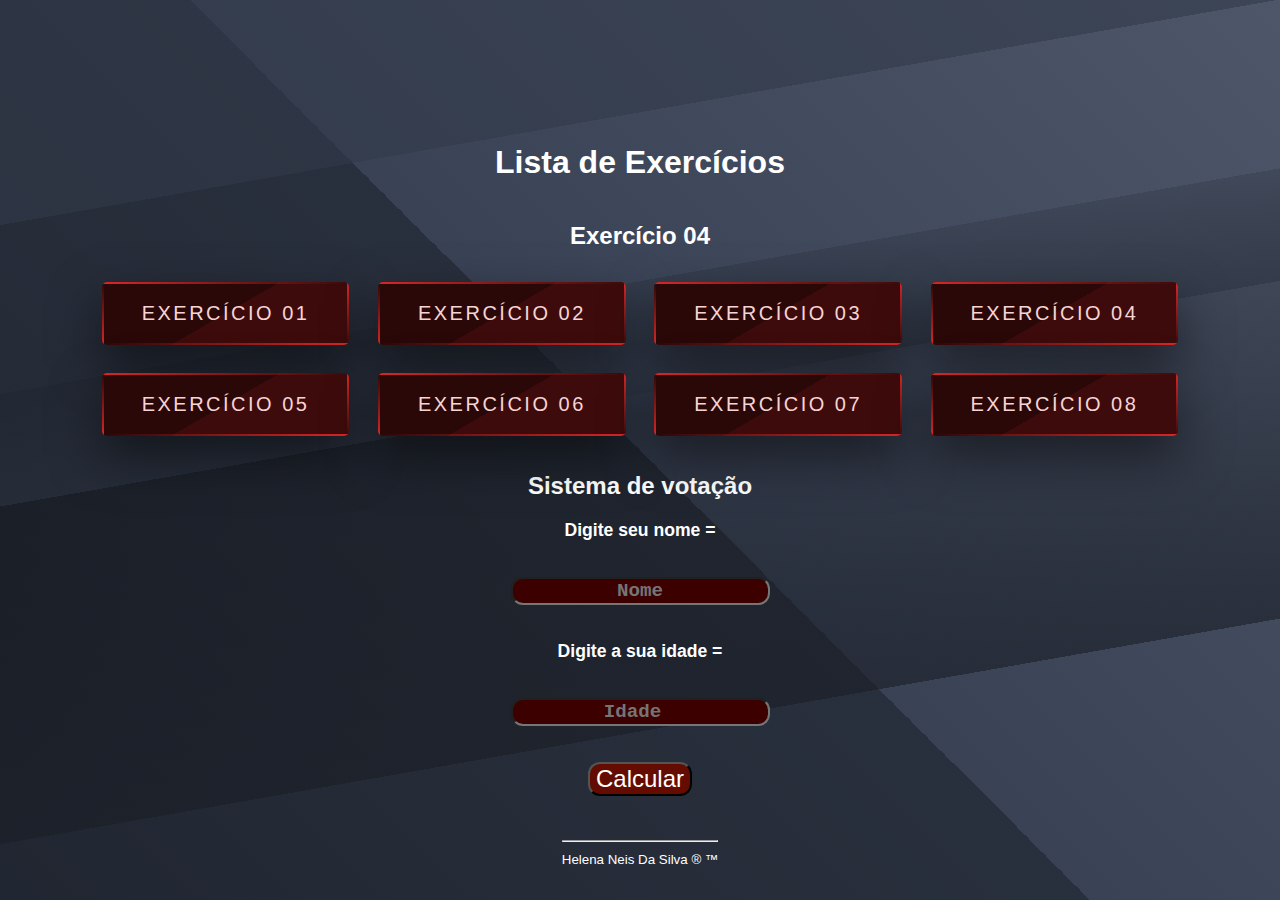
<file: Exercicio4.html>
<!DOCTYPE html>
<html lang="pt-BR">
<head>
    <meta charset="UTF-8">
    <meta name="viewport" content="width=device-width, initial-scale=1.0">
    <link rel="stylesheet" href="style.css">
    <script src="Exercício4.js" defer></script>
    <title>Lista de Exercícios</title>
</head>
<body><br><br><br><br><br><br>
    <h1>Lista de Exercícios</h1>
    <h2>Exercício 04</h2>
    <nav>
        <a href="index.html" class="animated-button1">
            <span></span>
            <span></span>
            <span></span>
            <span></span>
            Exercício 01
          </a>
            <a href="Exercicio2.html" class="animated-button1">
                <span></span>
                <span></span>
                <span></span>
                <span></span>
                Exercício 02
              </a>
              <a href="Exercicio3.html" class="animated-button1">
                <span></span>
                <span></span>
                <span></span>
                <span></span>
                Exercício 03
                  </a>
                  <a href="Exercicio4.html" class="animated-button1">
                    <span></span>
                    <span></span>
                    <span></span>
                    <span></span>
                    Exercício 04 
                  </a>
              <a href= "Exercicio5.html" class="animated-button1">
                <span></span>
                <span></span>
                <span></span>
                <span></span>
                Exercício 05
              </a>
              <a href="Exercicio6.html" class="animated-button1">
                <span></span>
                <span></span>
                <span></span>
                <span></span>
                Exercício 06
              </a>
              <a href="Exercicio7.html" class="animated-button1">
                <span></span>
                <span></span>
                <span></span>
                <span></span>
                Exercício 07
              </a>
              <a href="Exercicio8.html" class="animated-button1">
                <span></span>
                <span></span>
                <span></span>
                <span></span>
                Exercício 08 
              </a>
    </nav>
</body>
<h2>Sistema de votação</h2>
<label for="nome" class="config2">Digite seu nome =</label><br><br>
<input type="text" id="nome" placeholder="Nome"><br><br>
<label for="idade" class="config2">Digite a sua idade =</label><br><br>
<input type="number" id="idade" placeholder="Idade"><br><br>

<button onclick="calc_pre()">Calcular</button><br><br>
<div id="res"></div>
<footer>
        <hr>
        <small>Helena Neis Da Silva ® ™</small>
        <br><br>
    </footer>
    
</body>
</html>
</file>
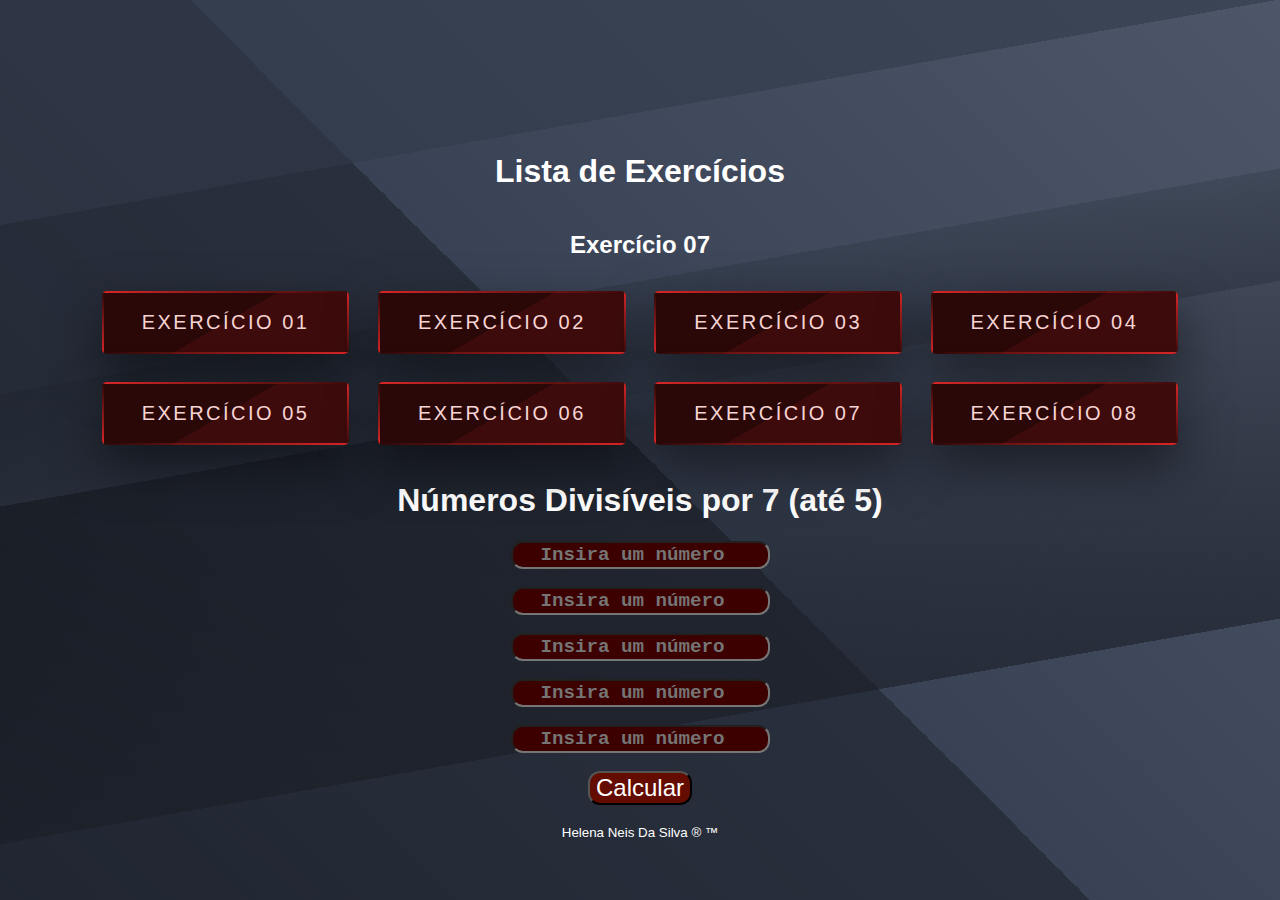
<file: Exercicio7.html>
<!DOCTYPE html>
<html lang="pt-BR">
<head>
    <meta charset="UTF-8">
    <meta name="viewport" content="width=device-width, initial-scale=1.0">
    <link rel="stylesheet" href="style.css">
    <script src="Exercício7.js" defer></script>
    <title>Lista de Exercícios</title>
</head>
<body><br><br><br><br><br><br>
    <h1>Lista de Exercícios</h1>
    <h2>Exercício 07</h2>
    <nav>
        <a href="index.html" class="animated-button1">
            <span></span>
            <span></span>
            <span></span>
            <span></span>
            Exercício 01
          </a>
            <a href="Exercicio2.html" class="animated-button1">
                <span></span>
                <span></span>
                <span></span>
                <span></span>
                Exercício 02
              </a>
              <a href="Exercicio3.html" class="animated-button1">
                <span></span>
                <span></span>
                <span></span>
                <span></span>
                Exercício 03
                  </a>
                  <a href="Exercicio4.html" class="animated-button1">
                    <span></span>
                    <span></span>
                    <span></span>
                    <span></span>
                    Exercício 04 
                  </a>
              <a href= "Exercicio5.html" class="animated-button1">
                <span></span>
                <span></span>
                <span></span>
                <span></span>
                Exercício 05
              </a>
              <a href="Exercicio6.html" class="animated-button1">
                <span></span>
                <span></span>
                <span></span>
                <span></span>
                Exercício 06
              </a>
              <a href="Exercicio7.html" class="animated-button1">
                <span></span>
                <span></span>
                <span></span>
                <span></span>
                Exercício 07
              </a>
              <a href="Exercicio8.html" class="animated-button1">
                <span></span>
                <span></span>
                <span></span>
                <span></span>
                Exercício 08 
              </a>
    </nav>
</body>
<h1>Números Divisíveis por 7 (até 5)</h1>
<input type="number" id="num1" placeholder="Insira um número"><br>
<input type="number" id="num2" placeholder="Insira um número"><br>
<input type="number" id="num3" placeholder="Insira um número"><br>
<input type="number" id="num4" placeholder="Insira um número"><br>
<input type="number" id="num5" placeholder="Insira um número"><br>
<button onclick="div07()">Calcular</button>
    <br>
    <div id="res"></div>
    <footer>
        <small>Helena Neis Da Silva ® ™</small>
        <br><br><br>
        </footer>
        </body>
        </html>
</file>
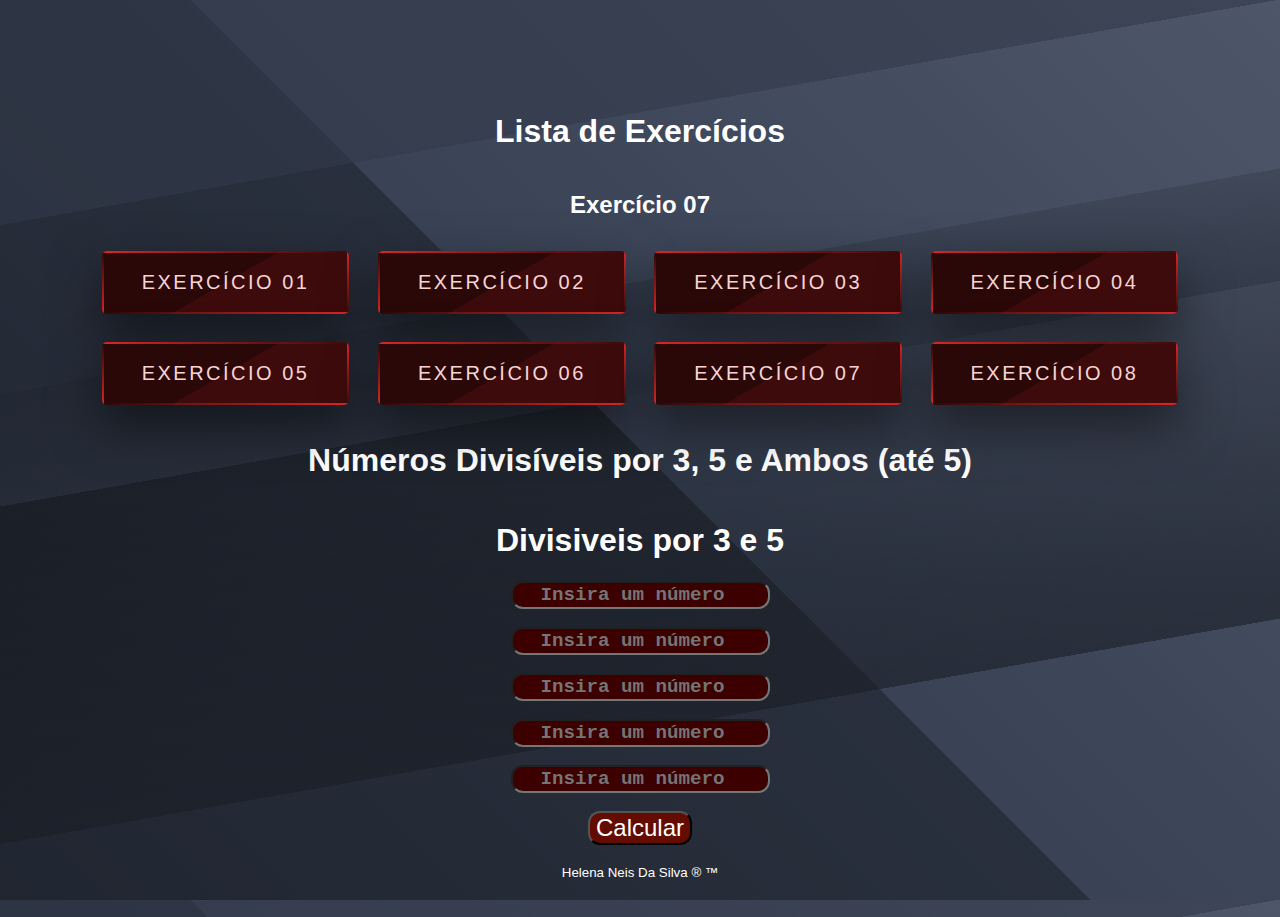
<file: Exercicio8.html>
<!DOCTYPE html>
<html lang="pt-BR">
<head>
    <meta charset="UTF-8">
    <meta name="viewport" content="width=device-width, initial-scale=1.0">
    <link rel="stylesheet" href="style.css">
    <script src="Exercício8.js" defer></script>
    <title>Lista de Exercícios</title>
</head>
<body><br><br><br><br><br><br>
    <h1>Lista de Exercícios</h1>
    <h2>Exercício 07</h2>
    <nav>
        <a href="index.html" class="animated-button1">
            <span></span>
            <span></span>
            <span></span>
            <span></span>
            Exercício 01
          </a>
            <a href="Exercicio2.html" class="animated-button1">
                <span></span>
                <span></span>
                <span></span>
                <span></span>
                Exercício 02
              </a>
              <a href="Exercicio3.html" class="animated-button1">
                <span></span>
                <span></span>
                <span></span>
                <span></span>
                Exercício 03
                  </a>
                  <a href="Exercicio4.html" class="animated-button1">
                    <span></span>
                    <span></span>
                    <span></span>
                    <span></span>
                    Exercício 04 
                  </a>
              <a href= "Exercicio5.html" class="animated-button1">
                <span></span>
                <span></span>
                <span></span>
                <span></span>
                Exercício 05
              </a>
              <a href="Exercicio6.html" class="animated-button1">
                <span></span>
                <span></span>
                <span></span>
                <span></span>
                Exercício 06
              </a>
              <a href="Exercicio7.html" class="animated-button1">
                <span></span>
                <span></span>
                <span></span>
                <span></span>
                Exercício 07
              </a>
              <a href="Exercicio8.html" class="animated-button1">
                <span></span>
                <span></span>
                <span></span>
                <span></span>
                Exercício 08 
              </a>
    </nav>
</body>
<h1>Números Divisíveis por 3, 5 e Ambos (até 5)</h1>
<h1>Divisiveis por 3 e 5</h1>
<input type="number" id="num1" placeholder="Insira um número"><br>
<input type="number" id="num2" placeholder="Insira um número"><br>
<input type="number" id="num3" placeholder="Insira um número"><br>
<input type="number" id="num4" placeholder="Insira um número"><br>
<input type="number" id="num5" placeholder="Insira um número"><br>
<button onfocus="div35()">Calcular</button>
    <div id="res"></div>
    <br>
    <footer>
        <small>Helena Neis Da Silva ® ™</small>
        <br><br><br>
        </footer>
        </body>
        </html>
</file>
<file: style.css>
body {
    font-family: Arial, sans-serif;
    background: linear-gradient(to right, #00f, #8a2be2, purple);
    color: rgb(255, 255, 255);
    padding: 20px;
    margin: 0;
    height: 100vh;
    display: flex;
    flex-direction: column;
    align-items: center;
    justify-content: center;
}

h1 {
    color: #000000;
}

nav a {
    margin: 5px;
    display: inline-block;
    padding: 10px 20px;
    background-color: rgba(5, 226, 226, 0.822);
    color: rgb(0, 0, 0);
    text-decoration: none;
    border-radius: 5px;
}

nav a:hover {
    background-color: rgba(5, 29, 167, 0.74);
}

#resultado {
    font-size: 2em;
    font-weight: bold;
    margin-top: 20px;
}

boi{
    text-align: center;
}

html {
    height: 100%;
    -webkit-box-sizing: border-box;
            box-sizing: border-box;
  }
  
  body {
    min-height: 100%;
    position: relative;
    padding-bottom: 3rem;
    margin: 0;
    padding: 0;
    text-align: center;
    width: 100%;
    background: linear-gradient(170deg, rgba(49, 57, 73, 0.8) 20%, rgba(49, 57, 73, 0.5) 20%, rgba(49, 57, 73, 0.5) 35%, rgba(41, 48, 61, 0.6) 35%, rgba(41, 48, 61, 0.8) 45%, rgba(31, 36, 46, 0.5) 45%, rgba(31, 36, 46, 0.8) 75%, rgba(49, 57, 73, 0.5) 75%), linear-gradient(45deg, rgba(20, 24, 31, 0.8) 0%, rgba(41, 48, 61, 0.8) 50%, rgba(82, 95, 122, 0.8) 50%, rgba(133, 146, 173, 0.8) 100%) #313949;
    font-family: 'Lucida Sans', 'Lucida Sans Regular', 'Lucida Grande', 'Lucida Sans Unicode', Geneva, Verdana, sans-serif;
  }
  
  /*
   * Animated CSS button
   * Copyright Alexander Bodin 2019-09-07
   *
   * Useage: .class {@import button($button-size, $hue, $sat);}
   */
  .animated-button {
    background: linear-gradient(-30deg, #0b1b3d 50%, #08142b 50%);
    padding: 20px 40px;
    margin: 12px;
    display: inline-block;
    -webkit-transform: translate(0%, 0%);
            transform: translate(0%, 0%);
    overflow: hidden;
    color: #d4e0f7;
    font-size: 20px;
    letter-spacing: 2.5px;
    text-align: center;
    text-transform: uppercase;
    text-decoration: none;
    -webkit-box-shadow: 0 20px 50px rgba(0, 0, 0, 0.5);
            box-shadow: 0 20px 50px rgba(0, 0, 0, 0.5);
  }
  
  .animated-button::before {
    content: '';
    position: absolute;
    top: 0px;
    left: 0px;
    width: 100%;
    height: 100%;
    background-color: #8592ad;
    opacity: 0;
    -webkit-transition: .2s opacity ease-in-out;
    transition: .2s opacity ease-in-out;
  }
  
  .animated-button:hover::before {
    opacity: 0.2;
  }
  
  .animated-button span {
    position: absolute;
  }
  
  .animated-button span:nth-child(1) {
    top: 0px;
    left: 0px;
    width: 100%;
    height: 2px;
    background: -webkit-gradient(linear, right top, left top, from(rgba(8, 20, 43, 0)), to(#2662d9));
    background: linear-gradient(to left, rgba(8, 20, 43, 0), #2662d9);
    -webkit-animation: 2s animateTop linear infinite;
            animation: 2s animateTop linear infinite;
  }
  
  @-webkit-keyframes animateTop {
    0% {
      -webkit-transform: translateX(100%);
              transform: translateX(100%);
    }
    100% {
      -webkit-transform: translateX(-100%);
              transform: translateX(-100%);
    }
  }
  
  @keyframes animateTop {
    0% {
      -webkit-transform: translateX(100%);
              transform: translateX(100%);
    }
    100% {
      -webkit-transform: translateX(-100%);
              transform: translateX(-100%);
    }
  }
  
  .animated-button span:nth-child(2) {
    top: 0px;
    right: 0px;
    height: 100%;
    width: 2px;
    background: -webkit-gradient(linear, left bottom, left top, from(rgba(8, 20, 43, 0)), to(#2662d9));
    background: linear-gradient(to top, rgba(8, 20, 43, 0), #2662d9);
    -webkit-animation: 2s animateRight linear -1s infinite;
            animation: 2s animateRight linear -1s infinite;
  }
  
  @-webkit-keyframes animateRight {
    0% {
      -webkit-transform: translateY(100%);
              transform: translateY(100%);
    }
    100% {
      -webkit-transform: translateY(-100%);
              transform: translateY(-100%);
    }
  }
  
  @keyframes animateRight {
    0% {
      -webkit-transform: translateY(100%);
              transform: translateY(100%);
    }
    100% {
      -webkit-transform: translateY(-100%);
              transform: translateY(-100%);
    }
  }
  
  .animated-button span:nth-child(3) {
    bottom: 0px;
    left: 0px;
    width: 100%;
    height: 2px;
    background: -webkit-gradient(linear, left top, right top, from(rgba(8, 20, 43, 0)), to(#2662d9));
    background: linear-gradient(to right, rgba(8, 20, 43, 0), #2662d9);
    -webkit-animation: 2s animateBottom linear infinite;
            animation: 2s animateBottom linear infinite;
  }
  
  @-webkit-keyframes animateBottom {
    0% {
      -webkit-transform: translateX(-100%);
              transform: translateX(-100%);
    }
    100% {
      -webkit-transform: translateX(100%);
              transform: translateX(100%);
    }
  }
  
  @keyframes animateBottom {
    0% {
      -webkit-transform: translateX(-100%);
              transform: translateX(-100%);
    }
    100% {
      -webkit-transform: translateX(100%);
              transform: translateX(100%);
    }
  }
  
  .animated-button span:nth-child(4) {
    top: 0px;
    left: 0px;
    height: 100%;
    width: 2px;
    background: -webkit-gradient(linear, left top, left bottom, from(rgba(8, 20, 43, 0)), to(#2662d9));
    background: linear-gradient(to bottom, rgba(8, 20, 43, 0), #2662d9);
    -webkit-animation: 2s animateLeft linear -1s infinite;
            animation: 2s animateLeft linear -1s infinite;
  }
  
  @-webkit-keyframes animateLeft {
    0% {
      -webkit-transform: translateY(-100%);
              transform: translateY(-100%);
    }
    100% {
      -webkit-transform: translateY(100%);
              transform: translateY(100%);
    }
  }
  
  @keyframes animateLeft {
    0% {
      -webkit-transform: translateY(-100%);
              transform: translateY(-100%);
    }
    100% {
      -webkit-transform: translateY(100%);
              transform: translateY(100%);
    }
  }
  
  .animated-button1 {
    background: linear-gradient(-30deg, #3d0b0b 50%, #2b0808 50%);
    padding: 20px 40px;
    margin: 12px;
    display: inline-block;
    -webkit-transform: translate(0%, 0%);
            transform: translate(0%, 0%);
    overflow: hidden;
    color: #f7d4d4;
    font-size: 20px;
    letter-spacing: 2.5px;
    text-align: center;
    text-transform: uppercase;
    text-decoration: none;
    -webkit-box-shadow: 0 20px 50px rgba(0, 0, 0, 0.5);
            box-shadow: 0 20px 50px rgba(0, 0, 0, 0.5);
  }
  
  .animated-button1::before {
    content: '';
    position: absolute;
    top: 0px;
    left: 0px;
    width: 100%;
    height: 100%;
    background-color: #ad8585;
    opacity: 0;
    -webkit-transition: .2s opacity ease-in-out;
    transition: .2s opacity ease-in-out;
  }
  
  .animated-button1:hover::before {
    opacity: 0.2;
  }
  
  .animated-button1 span {
    position: absolute;
  }
  
  .animated-button1 span:nth-child(1) {
    top: 0px;
    left: 0px;
    width: 100%;
    height: 2px;
    background: -webkit-gradient(linear, right top, left top, from(rgba(43, 8, 8, 0)), to(#d92626));
    background: linear-gradient(to left, rgba(43, 8, 8, 0), #d92626);
    -webkit-animation: 2s animateTop linear infinite;
            animation: 2s animateTop linear infinite;
  }
  
  @keyframes animateTop {
    0% {
      -webkit-transform: translateX(100%);
              transform: translateX(100%);
    }
    100% {
      -webkit-transform: translateX(-100%);
              transform: translateX(-100%);
    }
  }
  
  .animated-button1 span:nth-child(2) {
    top: 0px;
    right: 0px;
    height: 100%;
    width: 2px;
    background: -webkit-gradient(linear, left bottom, left top, from(rgba(43, 8, 8, 0)), to(#d92626));
    background: linear-gradient(to top, rgba(43, 8, 8, 0), #d92626);
    -webkit-animation: 2s animateRight linear -1s infinite;
            animation: 2s animateRight linear -1s infinite;
  }
  
  @keyframes animateRight {
    0% {
      -webkit-transform: translateY(100%);
              transform: translateY(100%);
    }
    100% {
      -webkit-transform: translateY(-100%);
              transform: translateY(-100%);
    }
  }
  
  .animated-button1 span:nth-child(3) {
    bottom: 0px;
    left: 0px;
    width: 100%;
    height: 2px;
    background: -webkit-gradient(linear, left top, right top, from(rgba(43, 8, 8, 0)), to(#d92626));
    background: linear-gradient(to right, rgba(43, 8, 8, 0), #d92626);
    -webkit-animation: 2s animateBottom linear infinite;
            animation: 2s animateBottom linear infinite;
  }
  
  @keyframes animateBottom {
    0% {
      -webkit-transform: translateX(-100%);
              transform: translateX(-100%);
    }
    100% {
      -webkit-transform: translateX(100%);
              transform: translateX(100%);
    }
  }
  
  .animated-button1 span:nth-child(4) {
    top: 0px;
    left: 0px;
    height: 100%;
    width: 2px;
    background: -webkit-gradient(linear, left top, left bottom, from(rgba(43, 8, 8, 0)), to(#d92626));
    background: linear-gradient(to bottom, rgba(43, 8, 8, 0), #d92626);
    -webkit-animation: 2s animateLeft linear -1s infinite;
            animation: 2s animateLeft linear -1s infinite;
  }
  
  @keyframes animateLeft {
    0% {
      -webkit-transform: translateY(-100%);
              transform: translateY(-100%);
    }
    100% {
      -webkit-transform: translateY(100%);
              transform: translateY(100%);
    }
  }
  
  .animated-button2 {
    background: linear-gradient(-30deg, #3d240b 50%, #2b1a08 50%);
    padding: 20px 40px;
    margin: 12px;
    display: inline-block;
    -webkit-transform: translate(0%, 0%);
            transform: translate(0%, 0%);
    overflow: hidden;
    color: #f7e6d4;
    font-size: 20px;
    letter-spacing: 2.5px;
    text-align: center;
    text-transform: uppercase;
    text-decoration: none;
    -webkit-box-shadow: 0 20px 50px rgba(0, 0, 0, 0.5);
            box-shadow: 0 20px 50px rgba(0, 0, 0, 0.5);
  }
  
  .animated-button2::before {
    content: '';
    position: absolute;
    top: 0px;
    left: 0px;
    width: 100%;
    height: 100%;
    background-color: #ad9985;
    opacity: 0;
    -webkit-transition: .2s opacity ease-in-out;
    transition: .2s opacity ease-in-out;
  }
  
  .animated-button2:hover::before {
    opacity: 0.2;
  }
  
  .animated-button2 span {
    position: absolute;
  }
  
  .animated-button2 span:nth-child(1) {
    top: 0px;
    left: 0px;
    width: 100%;
    height: 2px;
    background: -webkit-gradient(linear, right top, left top, from(rgba(43, 26, 8, 0)), to(#d98026));
    background: linear-gradient(to left, rgba(43, 26, 8, 0), #d98026);
    -webkit-animation: 2s animateTop linear infinite;
            animation: 2s animateTop linear infinite;
  }
  
  @keyframes animateTop {
    0% {
      -webkit-transform: translateX(100%);
              transform: translateX(100%);
    }
    100% {
      -webkit-transform: translateX(-100%);
              transform: translateX(-100%);
    }
  }
  
  .animated-button2 span:nth-child(2) {
    top: 0px;
    right: 0px;
    height: 100%;
    width: 2px;
    background: -webkit-gradient(linear, left bottom, left top, from(rgba(43, 26, 8, 0)), to(#d98026));
    background: linear-gradient(to top, rgba(43, 26, 8, 0), #d98026);
    -webkit-animation: 2s animateRight linear -1s infinite;
            animation: 2s animateRight linear -1s infinite;
  }
  
  @keyframes animateRight {
    0% {
      -webkit-transform: translateY(100%);
              transform: translateY(100%);
    }
    100% {
      -webkit-transform: translateY(-100%);
              transform: translateY(-100%);
    }
  }
  
  .animated-button2 span:nth-child(3) {
    bottom: 0px;
    left: 0px;
    width: 100%;
    height: 2px;
    background: -webkit-gradient(linear, left top, right top, from(rgba(43, 26, 8, 0)), to(#d98026));
    background: linear-gradient(to right, rgba(43, 26, 8, 0), #d98026);
    -webkit-animation: 2s animateBottom linear infinite;
            animation: 2s animateBottom linear infinite;
  }
  
  @keyframes animateBottom {
    0% {
      -webkit-transform: translateX(-100%);
              transform: translateX(-100%);
    }
    100% {
      -webkit-transform: translateX(100%);
              transform: translateX(100%);
    }
  }
  
  .animated-button2 span:nth-child(4) {
    top: 0px;
    left: 0px;
    height: 100%;
    width: 2px;
    background: -webkit-gradient(linear, left top, left bottom, from(rgba(43, 26, 8, 0)), to(#d98026));
    background: linear-gradient(to bottom, rgba(43, 26, 8, 0), #d98026);
    -webkit-animation: 2s animateLeft linear -1s infinite;
            animation: 2s animateLeft linear -1s infinite;
  }
  
  @keyframes animateLeft {
    0% {
      -webkit-transform: translateY(-100%);
              transform: translateY(-100%);
    }
    100% {
      -webkit-transform: translateY(100%);
              transform: translateY(100%);
    }
  }
  
  .animated-button3 {
    background: linear-gradient(-30deg, #3d3d0b 50%, #2b2b08 50%);
    padding: 20px 40px;
    margin: 12px;
    display: inline-block;
    -webkit-transform: translate(0%, 0%);
            transform: translate(0%, 0%);
    overflow: hidden;
    color: #f7f7d4;
    font-size: 20px;
    letter-spacing: 2.5px;
    text-align: center;
    text-transform: uppercase;
    text-decoration: none;
    -webkit-box-shadow: 0 20px 50px rgba(0, 0, 0, 0.5);
            box-shadow: 0 20px 50px rgba(0, 0, 0, 0.5);
  }
  
  .animated-button3::before {
    content: '';
    position: absolute;
    top: 0px;
    left: 0px;
    width: 100%;
    height: 100%;
    background-color: #adad85;
    opacity: 0;
    -webkit-transition: .2s opacity ease-in-out;
    transition: .2s opacity ease-in-out;
  }
  
  .animated-button3:hover::before {
    opacity: 0.2;
  }
  
  .animated-button3 span {
    position: absolute;
  }
  
  .animated-button3 span:nth-child(1) {
    top: 0px;
    left: 0px;
    width: 100%;
    height: 2px;
    background: -webkit-gradient(linear, right top, left top, from(rgba(43, 43, 8, 0)), to(#d9d926));
    background: linear-gradient(to left, rgba(43, 43, 8, 0), #d9d926);
    -webkit-animation: 2s animateTop linear infinite;
            animation: 2s animateTop linear infinite;
  }
  
  @keyframes animateTop {
    0% {
      -webkit-transform: translateX(100%);
              transform: translateX(100%);
    }
    100% {
      -webkit-transform: translateX(-100%);
              transform: translateX(-100%);
    }
  }
  
  .animated-button3 span:nth-child(2) {
    top: 0px;
    right: 0px;
    height: 100%;
    width: 2px;
    background: -webkit-gradient(linear, left bottom, left top, from(rgba(43, 43, 8, 0)), to(#d9d926));
    background: linear-gradient(to top, rgba(43, 43, 8, 0), #d9d926);
    -webkit-animation: 2s animateRight linear -1s infinite;
            animation: 2s animateRight linear -1s infinite;
  }
  
  @keyframes animateRight {
    0% {
      -webkit-transform: translateY(100%);
              transform: translateY(100%);
    }
    100% {
      -webkit-transform: translateY(-100%);
              transform: translateY(-100%);
    }
  }
  
  .animated-button3 span:nth-child(3) {
    bottom: 0px;
    left: 0px;
    width: 100%;
    height: 2px;
    background: -webkit-gradient(linear, left top, right top, from(rgba(43, 43, 8, 0)), to(#d9d926));
    background: linear-gradient(to right, rgba(43, 43, 8, 0), #d9d926);
    -webkit-animation: 2s animateBottom linear infinite;
            animation: 2s animateBottom linear infinite;
  }
  
  @keyframes animateBottom {
    0% {
      -webkit-transform: translateX(-100%);
              transform: translateX(-100%);
    }
    100% {
      -webkit-transform: translateX(100%);
              transform: translateX(100%);
    }
  }
  
  .animated-button3 span:nth-child(4) {
    top: 0px;
    left: 0px;
    height: 100%;
    width: 2px;
    background: -webkit-gradient(linear, left top, left bottom, from(rgba(43, 43, 8, 0)), to(#d9d926));
    background: linear-gradient(to bottom, rgba(43, 43, 8, 0), #d9d926);
    -webkit-animation: 2s animateLeft linear -1s infinite;
            animation: 2s animateLeft linear -1s infinite;
  }
  
  @keyframes animateLeft {
    0% {
      -webkit-transform: translateY(-100%);
              transform: translateY(-100%);
    }
    100% {
      -webkit-transform: translateY(100%);
              transform: translateY(100%);
    }
  }
  
  .animated-button4 {
    background: linear-gradient(-30deg, #243d0b 50%, #1a2b08 50%);
    padding: 20px 40px;
    margin: 12px;
    display: inline-block;
    -webkit-transform: translate(0%, 0%);
            transform: translate(0%, 0%);
    overflow: hidden;
    color: #e6f7d4;
    font-size: 20px;
    letter-spacing: 2.5px;
    text-align: center;
    text-transform: uppercase;
    text-decoration: none;
    -webkit-box-shadow: 0 20px 50px rgba(0, 0, 0, 0.5);
            box-shadow: 0 20px 50px rgba(0, 0, 0, 0.5);
  }
  
  .animated-button4::before {
    content: '';
    position: absolute;
    top: 0px;
    left: 0px;
    width: 100%;
    height: 100%;
    background-color: #99ad85;
    opacity: 0;
    -webkit-transition: .2s opacity ease-in-out;
    transition: .2s opacity ease-in-out;
  }
  
  .animated-button4:hover::before {
    opacity: 0.2;
  }
  
  .animated-button4 span {
    position: absolute;
  }
  
  .animated-button4 span:nth-child(1) {
    top: 0px;
    left: 0px;
    width: 100%;
    height: 2px;
    background: -webkit-gradient(linear, right top, left top, from(rgba(26, 43, 8, 0)), to(#80d926));
    background: linear-gradient(to left, rgba(26, 43, 8, 0), #80d926);
    -webkit-animation: 2s animateTop linear infinite;
            animation: 2s animateTop linear infinite;
  }
  
  @keyframes animateTop {
    0% {
      -webkit-transform: translateX(100%);
              transform: translateX(100%);
    }
    100% {
      -webkit-transform: translateX(-100%);
              transform: translateX(-100%);
    }
  }
  
  .animated-button4 span:nth-child(2) {
    top: 0px;
    right: 0px;
    height: 100%;
    width: 2px;
    background: -webkit-gradient(linear, left bottom, left top, from(rgba(26, 43, 8, 0)), to(#80d926));
    background: linear-gradient(to top, rgba(26, 43, 8, 0), #80d926);
    -webkit-animation: 2s animateRight linear -1s infinite;
            animation: 2s animateRight linear -1s infinite;
  }
  
  @keyframes animateRight {
    0% {
      -webkit-transform: translateY(100%);
              transform: translateY(100%);
    }
    100% {
      -webkit-transform: translateY(-100%);
              transform: translateY(-100%);
    }
  }
  
  .animated-button4 span:nth-child(3) {
    bottom: 0px;
    left: 0px;
    width: 100%;
    height: 2px;
    background: -webkit-gradient(linear, left top, right top, from(rgba(26, 43, 8, 0)), to(#80d926));
    background: linear-gradient(to right, rgba(26, 43, 8, 0), #80d926);
    -webkit-animation: 2s animateBottom linear infinite;
            animation: 2s animateBottom linear infinite;
  }
  
  @keyframes animateBottom {
    0% {
      -webkit-transform: translateX(-100%);
              transform: translateX(-100%);
    }
    100% {
      -webkit-transform: translateX(100%);
              transform: translateX(100%);
    }
  }
  
  .animated-button4 span:nth-child(4) {
    top: 0px;
    left: 0px;
    height: 100%;
    width: 2px;
    background: -webkit-gradient(linear, left top, left bottom, from(rgba(26, 43, 8, 0)), to(#80d926));
    background: linear-gradient(to bottom, rgba(26, 43, 8, 0), #80d926);
    -webkit-animation: 2s animateLeft linear -1s infinite;
            animation: 2s animateLeft linear -1s infinite;
  }
  
  @keyframes animateLeft {
    0% {
      -webkit-transform: translateY(-100%);
              transform: translateY(-100%);
    }
    100% {
      -webkit-transform: translateY(100%);
              transform: translateY(100%);
    }
  }
  
  .animated-button5 {
    background: linear-gradient(-30deg, #0b3d0b 50%, #082b08 50%);
    padding: 20px 40px;
    margin: 12px;
    display: inline-block;
    -webkit-transform: translate(0%, 0%);
            transform: translate(0%, 0%);
    overflow: hidden;
    color: #d4f7d4;
    font-size: 20px;
    letter-spacing: 2.5px;
    text-align: center;
    text-transform: uppercase;
    text-decoration: none;
    -webkit-box-shadow: 0 20px 50px rgba(0, 0, 0, 0.5);
            box-shadow: 0 20px 50px rgba(0, 0, 0, 0.5);
  }
  
  .animated-button5::before {
    content: '';
    position: absolute;
    top: 0px;
    left: 0px;
    width: 100%;
    height: 100%;
    background-color: #85ad85;
    opacity: 0;
    -webkit-transition: .2s opacity ease-in-out;
    transition: .2s opacity ease-in-out;
  }
  
  .animated-button5:hover::before {
    opacity: 0.2;
  }
  
  .animated-button5 span {
    position: absolute;
  }
  
  .animated-button5 span:nth-child(1) {
    top: 0px;
    left: 0px;
    width: 100%;
    height: 2px;
    background: -webkit-gradient(linear, right top, left top, from(rgba(8, 43, 8, 0)), to(#26d926));
    background: linear-gradient(to left, rgba(8, 43, 8, 0), #26d926);
    -webkit-animation: 2s animateTop linear infinite;
            animation: 2s animateTop linear infinite;
  }
  
  @keyframes animateTop {
    0% {
      -webkit-transform: translateX(100%);
              transform: translateX(100%);
    }
    100% {
      -webkit-transform: translateX(-100%);
              transform: translateX(-100%);
    }
  }
  
  .animated-button5 span:nth-child(2) {
    top: 0px;
    right: 0px;
    height: 100%;
    width: 2px;
    background: -webkit-gradient(linear, left bottom, left top, from(rgba(8, 43, 8, 0)), to(#26d926));
    background: linear-gradient(to top, rgba(8, 43, 8, 0), #26d926);
    -webkit-animation: 2s animateRight linear -1s infinite;
            animation: 2s animateRight linear -1s infinite;
  }
  
  @keyframes animateRight {
    0% {
      -webkit-transform: translateY(100%);
              transform: translateY(100%);
    }
    100% {
      -webkit-transform: translateY(-100%);
              transform: translateY(-100%);
    }
  }
  
  .animated-button5 span:nth-child(3) {
    bottom: 0px;
    left: 0px;
    width: 100%;
    height: 2px;
    background: -webkit-gradient(linear, left top, right top, from(rgba(8, 43, 8, 0)), to(#26d926));
    background: linear-gradient(to right, rgba(8, 43, 8, 0), #26d926);
    -webkit-animation: 2s animateBottom linear infinite;
            animation: 2s animateBottom linear infinite;
  }
  
  @keyframes animateBottom {
    0% {
      -webkit-transform: translateX(-100%);
              transform: translateX(-100%);
    }
    100% {
      -webkit-transform: translateX(100%);
              transform: translateX(100%);
    }
  }
  
  .animated-button5 span:nth-child(4) {
    top: 0px;
    left: 0px;
    height: 100%;
    width: 2px;
    background: -webkit-gradient(linear, left top, left bottom, from(rgba(8, 43, 8, 0)), to(#26d926));
    background: linear-gradient(to bottom, rgba(8, 43, 8, 0), #26d926);
    -webkit-animation: 2s animateLeft linear -1s infinite;
            animation: 2s animateLeft linear -1s infinite;
  }
  
  @keyframes animateLeft {
    0% {
      -webkit-transform: translateY(-100%);
              transform: translateY(-100%);
    }
    100% {
      -webkit-transform: translateY(100%);
              transform: translateY(100%);
    }
  }
  
  .animated-button6 {
    background: linear-gradient(-30deg, #0b3d24 50%, #082b1a 50%);
    padding: 20px 40px;
    margin: 12px;
    display: inline-block;
    -webkit-transform: translate(0%, 0%);
            transform: translate(0%, 0%);
    overflow: hidden;
    color: #d4f7e6;
    font-size: 20px;
    letter-spacing: 2.5px;
    text-align: center;
    text-transform: uppercase;
    text-decoration: none;
    -webkit-box-shadow: 0 20px 50px rgba(0, 0, 0, 0.5);
            box-shadow: 0 20px 50px rgba(0, 0, 0, 0.5);
  }
  
  .animated-button6::before {
    content: '';
    position: absolute;
    top: 0px;
    left: 0px;
    width: 100%;
    height: 100%;
    background-color: #85ad99;
    opacity: 0;
    -webkit-transition: .2s opacity ease-in-out;
    transition: .2s opacity ease-in-out;
  }
  
  .animated-button6:hover::before {
    opacity: 0.2;
  }
  
  .animated-button6 span {
    position: absolute;
  }
  
  .animated-button6 span:nth-child(1) {
    top: 0px;
    left: 0px;
    width: 100%;
    height: 2px;
    background: -webkit-gradient(linear, right top, left top, from(rgba(8, 43, 26, 0)), to(#26d980));
    background: linear-gradient(to left, rgba(8, 43, 26, 0), #26d980);
    -webkit-animation: 2s animateTop linear infinite;
            animation: 2s animateTop linear infinite;
  }
  
  @keyframes animateTop {
    0% {
      -webkit-transform: translateX(100%);
              transform: translateX(100%);
    }
    100% {
      -webkit-transform: translateX(-100%);
              transform: translateX(-100%);
    }
  }
  
  .animated-button6 span:nth-child(2) {
    top: 0px;
    right: 0px;
    height: 100%;
    width: 2px;
    background: -webkit-gradient(linear, left bottom, left top, from(rgba(8, 43, 26, 0)), to(#26d980));
    background: linear-gradient(to top, rgba(8, 43, 26, 0), #26d980);
    -webkit-animation: 2s animateRight linear -1s infinite;
            animation: 2s animateRight linear -1s infinite;
  }
  
  @keyframes animateRight {
    0% {
      -webkit-transform: translateY(100%);
              transform: translateY(100%);
    }
    100% {
      -webkit-transform: translateY(-100%);
              transform: translateY(-100%);
    }
  }
  
  .animated-button6 span:nth-child(3) {
    bottom: 0px;
    left: 0px;
    width: 100%;
    height: 2px;
    background: -webkit-gradient(linear, left top, right top, from(rgba(8, 43, 26, 0)), to(#26d980));
    background: linear-gradient(to right, rgba(8, 43, 26, 0), #26d980);
    -webkit-animation: 2s animateBottom linear infinite;
            animation: 2s animateBottom linear infinite;
  }
  
  @keyframes animateBottom {
    0% {
      -webkit-transform: translateX(-100%);
              transform: translateX(-100%);
    }
    100% {
      -webkit-transform: translateX(100%);
              transform: translateX(100%);
    }
  }
  
  .animated-button6 span:nth-child(4) {
    top: 0px;
    left: 0px;
    height: 100%;
    width: 2px;
    background: -webkit-gradient(linear, left top, left bottom, from(rgba(8, 43, 26, 0)), to(#26d980));
    background: linear-gradient(to bottom, rgba(8, 43, 26, 0), #26d980);
    -webkit-animation: 2s animateLeft linear -1s infinite;
            animation: 2s animateLeft linear -1s infinite;
  }
  
  @keyframes animateLeft {
    0% {
      -webkit-transform: translateY(-100%);
              transform: translateY(-100%);
    }
    100% {
      -webkit-transform: translateY(100%);
              transform: translateY(100%);
    }
  }
  
  .animated-button7 {
    background: linear-gradient(-30deg, #0b3d3d 50%, #082b2b 50%);
    padding: 20px 40px;
    margin: 12px;
    display: inline-block;
    -webkit-transform: translate(0%, 0%);
            transform: translate(0%, 0%);
    overflow: hidden;
    color: #d4f7f7;
    font-size: 20px;
    letter-spacing: 2.5px;
    text-align: center;
    text-transform: uppercase;
    text-decoration: none;
    -webkit-box-shadow: 0 20px 50px rgba(0, 0, 0, 0.5);
            box-shadow: 0 20px 50px rgba(0, 0, 0, 0.5);
  }
  
  .animated-button7::before {
    content: '';
    position: absolute;
    top: 0px;
    left: 0px;
    width: 100%;
    height: 100%;
    background-color: #85adad;
    opacity: 0;
    -webkit-transition: .2s opacity ease-in-out;
    transition: .2s opacity ease-in-out;
  }
  
  .animated-button7:hover::before {
    opacity: 0.2;
  }
  
  .animated-button7 span {
    position: absolute;
  }
  
  .animated-button7 span:nth-child(1) {
    top: 0px;
    left: 0px;
    width: 100%;
    height: 2px;
    background: -webkit-gradient(linear, right top, left top, from(rgba(8, 43, 43, 0)), to(#26d9d9));
    background: linear-gradient(to left, rgba(8, 43, 43, 0), #26d9d9);
    -webkit-animation: 2s animateTop linear infinite;
            animation: 2s animateTop linear infinite;
  }
  
  @keyframes animateTop {
    0% {
      -webkit-transform: translateX(100%);
              transform: translateX(100%);
    }
    100% {
      -webkit-transform: translateX(-100%);
              transform: translateX(-100%);
    }
  }
  
  .animated-button7 span:nth-child(2) {
    top: 0px;
    right: 0px;
    height: 100%;
    width: 2px;
    background: -webkit-gradient(linear, left bottom, left top, from(rgba(8, 43, 43, 0)), to(#26d9d9));
    background: linear-gradient(to top, rgba(8, 43, 43, 0), #26d9d9);
    -webkit-animation: 2s animateRight linear -1s infinite;
            animation: 2s animateRight linear -1s infinite;
  }
  
  @keyframes animateRight {
    0% {
      -webkit-transform: translateY(100%);
              transform: translateY(100%);
    }
    100% {
      -webkit-transform: translateY(-100%);
              transform: translateY(-100%);
    }
  }
  
  .animated-button7 span:nth-child(3) {
    bottom: 0px;
    left: 0px;
    width: 100%;
    height: 2px;
    background: -webkit-gradient(linear, left top, right top, from(rgba(8, 43, 43, 0)), to(#26d9d9));
    background: linear-gradient(to right, rgba(8, 43, 43, 0), #26d9d9);
    -webkit-animation: 2s animateBottom linear infinite;
            animation: 2s animateBottom linear infinite;
  }
  
  @keyframes animateBottom {
    0% {
      -webkit-transform: translateX(-100%);
              transform: translateX(-100%);
    }
    100% {
      -webkit-transform: translateX(100%);
              transform: translateX(100%);
    }
  }
  
  .animated-button7 span:nth-child(4) {
    top: 0px;
    left: 0px;
    height: 100%;
    width: 2px;
    background: -webkit-gradient(linear, left top, left bottom, from(rgba(8, 43, 43, 0)), to(#26d9d9));
    background: linear-gradient(to bottom, rgba(8, 43, 43, 0), #26d9d9);
    -webkit-animation: 2s animateLeft linear -1s infinite;
            animation: 2s animateLeft linear -1s infinite;
  }
  
  @keyframes animateLeft {
    0% {
      -webkit-transform: translateY(-100%);
              transform: translateY(-100%);
    }
    100% {
      -webkit-transform: translateY(100%);
              transform: translateY(100%);
    }
  }
  
  .animated-button8 {
    background: linear-gradient(-30deg, #0b243d 50%, #081a2b 50%);
    padding: 20px 40px;
    margin: 12px;
    display: inline-block;
    -webkit-transform: translate(0%, 0%);
            transform: translate(0%, 0%);
    overflow: hidden;
    color: #d4e6f7;
    font-size: 20px;
    letter-spacing: 2.5px;
    text-align: center;
    text-transform: uppercase;
    text-decoration: none;
    -webkit-box-shadow: 0 20px 50px rgba(0, 0, 0, 0.5);
            box-shadow: 0 20px 50px rgba(0, 0, 0, 0.5);
  }
  
  .animated-button8::before {
    content: '';
    position: absolute;
    top: 0px;
    left: 0px;
    width: 100%;
    height: 100%;
    background-color: #8599ad;
    opacity: 0;
    -webkit-transition: .2s opacity ease-in-out;
    transition: .2s opacity ease-in-out;
  }
  
  .animated-button8:hover::before {
    opacity: 0.2;
  }
  
  .animated-button8 span {
    position: absolute;
  }
  
  .animated-button8 span:nth-child(1) {
    top: 0px;
    left: 0px;
    width: 100%;
    height: 2px;
    background: -webkit-gradient(linear, right top, left top, from(rgba(8, 26, 43, 0)), to(#2680d9));
    background: linear-gradient(to left, rgba(8, 26, 43, 0), #2680d9);
    -webkit-animation: 2s animateTop linear infinite;
            animation: 2s animateTop linear infinite;
  }
  
  @keyframes animateTop {
    0% {
      -webkit-transform: translateX(100%);
              transform: translateX(100%);
    }
    100% {
      -webkit-transform: translateX(-100%);
              transform: translateX(-100%);
    }
  }
  
  .animated-button8 span:nth-child(2) {
    top: 0px;
    right: 0px;
    height: 100%;
    width: 2px;
    background: -webkit-gradient(linear, left bottom, left top, from(rgba(8, 26, 43, 0)), to(#2680d9));
    background: linear-gradient(to top, rgba(8, 26, 43, 0), #2680d9);
    -webkit-animation: 2s animateRight linear -1s infinite;
            animation: 2s animateRight linear -1s infinite;
  }
  
  @keyframes animateRight {
    0% {
      -webkit-transform: translateY(100%);
              transform: translateY(100%);
    }
    100% {
      -webkit-transform: translateY(-100%);
              transform: translateY(-100%);
    }
  }
  
  .animated-button8 span:nth-child(3) {
    bottom: 0px;
    left: 0px;
    width: 100%;
    height: 2px;
    background: -webkit-gradient(linear, left top, right top, from(rgba(8, 26, 43, 0)), to(#2680d9));
    background: linear-gradient(to right, rgba(8, 26, 43, 0), #2680d9);
    -webkit-animation: 2s animateBottom linear infinite;
            animation: 2s animateBottom linear infinite;
  }
  
  @keyframes animateBottom {
    0% {
      -webkit-transform: translateX(-100%);
              transform: translateX(-100%);
    }
    100% {
      -webkit-transform: translateX(100%);
              transform: translateX(100%);
    }
  }
  
  .animated-button8 span:nth-child(4) {
    top: 0px;
    left: 0px;
    height: 100%;
    width: 2px;
    background: -webkit-gradient(linear, left top, left bottom, from(rgba(8, 26, 43, 0)), to(#2680d9));
    background: linear-gradient(to bottom, rgba(8, 26, 43, 0), #2680d9);
    -webkit-animation: 2s animateLeft linear -1s infinite;
            animation: 2s animateLeft linear -1s infinite;
  }
  
  @keyframes animateLeft {
    0% {
      -webkit-transform: translateY(-100%);
              transform: translateY(-100%);
    }
    100% {
      -webkit-transform: translateY(100%);
              transform: translateY(100%);
    }
  }
  
  .animated-button9 {
    background: linear-gradient(-30deg, #0b0b3d 50%, #08082b 50%);
    padding: 20px 40px;
    margin: 12px;
    display: inline-block;
    -webkit-transform: translate(0%, 0%);
            transform: translate(0%, 0%);
    overflow: hidden;
    color: #d4d4f7;
    font-size: 20px;
    letter-spacing: 2.5px;
    text-align: center;
    text-transform: uppercase;
    text-decoration: none;
    -webkit-box-shadow: 0 20px 50px rgba(0, 0, 0, 0.5);
            box-shadow: 0 20px 50px rgba(0, 0, 0, 0.5);
  }
  
  .animated-button9::before {
    content: '';
    position: absolute;
    top: 0px;
    left: 0px;
    width: 100%;
    height: 100%;
    background-color: #8585ad;
    opacity: 0;
    -webkit-transition: .2s opacity ease-in-out;
    transition: .2s opacity ease-in-out;
  }
  
  .animated-button9:hover::before {
    opacity: 0.2;
  }
  
  .animated-button9 span {
    position: absolute;
  }
  
  .animated-button9 span:nth-child(1) {
    top: 0px;
    left: 0px;
    width: 100%;
    height: 2px;
    background: -webkit-gradient(linear, right top, left top, from(rgba(8, 8, 43, 0)), to(#2626d9));
    background: linear-gradient(to left, rgba(8, 8, 43, 0), #2626d9);
    -webkit-animation: 2s animateTop linear infinite;
            animation: 2s animateTop linear infinite;
  }
  
  @keyframes animateTop {
    0% {
      -webkit-transform: translateX(100%);
              transform: translateX(100%);
    }
    100% {
      -webkit-transform: translateX(-100%);
              transform: translateX(-100%);
    }
  }
  
  .animated-button9 span:nth-child(2) {
    top: 0px;
    right: 0px;
    height: 100%;
    width: 2px;
    background: -webkit-gradient(linear, left bottom, left top, from(rgba(8, 8, 43, 0)), to(#2626d9));
    background: linear-gradient(to top, rgba(8, 8, 43, 0), #2626d9);
    -webkit-animation: 2s animateRight linear -1s infinite;
            animation: 2s animateRight linear -1s infinite;
  }
  
  @keyframes animateRight {
    0% {
      -webkit-transform: translateY(100%);
              transform: translateY(100%);
    }
    100% {
      -webkit-transform: translateY(-100%);
              transform: translateY(-100%);
    }
  }
  
  .animated-button9 span:nth-child(3) {
    bottom: 0px;
    left: 0px;
    width: 100%;
    height: 2px;
    background: -webkit-gradient(linear, left top, right top, from(rgba(8, 8, 43, 0)), to(#2626d9));
    background: linear-gradient(to right, rgba(8, 8, 43, 0), #2626d9);
    -webkit-animation: 2s animateBottom linear infinite;
            animation: 2s animateBottom linear infinite;
  }
  
  @keyframes animateBottom {
    0% {
      -webkit-transform: translateX(-100%);
              transform: translateX(-100%);
    }
    100% {
      -webkit-transform: translateX(100%);
              transform: translateX(100%);
    }
  }
  
  .animated-button9 span:nth-child(4) {
    top: 0px;
    left: 0px;
    height: 100%;
    width: 2px;
    background: -webkit-gradient(linear, left top, left bottom, from(rgba(8, 8, 43, 0)), to(#2626d9));
    background: linear-gradient(to bottom, rgba(8, 8, 43, 0), #2626d9);
    -webkit-animation: 2s animateLeft linear -1s infinite;
            animation: 2s animateLeft linear -1s infinite;
  }
  
  @keyframes animateLeft {
    0% {
      -webkit-transform: translateY(-100%);
              transform: translateY(-100%);
    }
    100% {
      -webkit-transform: translateY(100%);
              transform: translateY(100%);
    }
  }
  
  .animated-button10 {
    background: linear-gradient(-30deg, #240b3d 50%, #1a082b 50%);
    padding: 20px 40px;
    margin: 12px;
    display: inline-block;
    -webkit-transform: translate(0%, 0%);
            transform: translate(0%, 0%);
    overflow: hidden;
    color: #e6d4f7;
    font-size: 20px;
    letter-spacing: 2.5px;
    text-align: center;
    text-transform: uppercase;
    text-decoration: none;
    -webkit-box-shadow: 0 20px 50px rgba(0, 0, 0, 0.5);
            box-shadow: 0 20px 50px rgba(0, 0, 0, 0.5);
  }
  
  .animated-button10::before {
    content: '';
    position: absolute;
    top: 0px;
    left: 0px;
    width: 100%;
    height: 100%;
    background-color: #9985ad;
    opacity: 0;
    -webkit-transition: .2s opacity ease-in-out;
    transition: .2s opacity ease-in-out;
  }
  
  .animated-button10:hover::before {
    opacity: 0.2;
  }
  
  .animated-button10 span {
    position: absolute;
  }
  
  .animated-button10 span:nth-child(1) {
    top: 0px;
    left: 0px;
    width: 100%;
    height: 2px;
    background: -webkit-gradient(linear, right top, left top, from(rgba(26, 8, 43, 0)), to(#8026d9));
    background: linear-gradient(to left, rgba(26, 8, 43, 0), #8026d9);
    -webkit-animation: 2s animateTop linear infinite;
            animation: 2s animateTop linear infinite;
  }
  
  @keyframes animateTop {
    0% {
      -webkit-transform: translateX(100%);
              transform: translateX(100%);
    }
    100% {
      -webkit-transform: translateX(-100%);
              transform: translateX(-100%);
    }
  }
  
  .animated-button10 span:nth-child(2) {
    top: 0px;
    right: 0px;
    height: 100%;
    width: 2px;
    background: -webkit-gradient(linear, left bottom, left top, from(rgba(26, 8, 43, 0)), to(#8026d9));
    background: linear-gradient(to top, rgba(26, 8, 43, 0), #8026d9);
    -webkit-animation: 2s animateRight linear -1s infinite;
            animation: 2s animateRight linear -1s infinite;
  }
  
  @keyframes animateRight {
    0% {
      -webkit-transform: translateY(100%);
              transform: translateY(100%);
    }
    100% {
      -webkit-transform: translateY(-100%);
              transform: translateY(-100%);
    }
  }
  
  .animated-button10 span:nth-child(3) {
    bottom: 0px;
    left: 0px;
    width: 100%;
    height: 2px;
    background: -webkit-gradient(linear, left top, right top, from(rgba(26, 8, 43, 0)), to(#8026d9));
    background: linear-gradient(to right, rgba(26, 8, 43, 0), #8026d9);
    -webkit-animation: 2s animateBottom linear infinite;
            animation: 2s animateBottom linear infinite;
  }
  
  @keyframes animateBottom {
    0% {
      -webkit-transform: translateX(-100%);
              transform: translateX(-100%);
    }
    100% {
      -webkit-transform: translateX(100%);
              transform: translateX(100%);
    }
  }
  
  .animated-button10 span:nth-child(4) {
    top: 0px;
    left: 0px;
    height: 100%;
    width: 2px;
    background: -webkit-gradient(linear, left top, left bottom, from(rgba(26, 8, 43, 0)), to(#8026d9));
    background: linear-gradient(to bottom, rgba(26, 8, 43, 0), #8026d9);
    -webkit-animation: 2s animateLeft linear -1s infinite;
            animation: 2s animateLeft linear -1s infinite;
  }
  
  @keyframes animateLeft {
    0% {
      -webkit-transform: translateY(-100%);
              transform: translateY(-100%);
    }
    100% {
      -webkit-transform: translateY(100%);
              transform: translateY(100%);
    }
  }
  
  .animated-button11 {
    background: linear-gradient(-30deg, #3d0b3d 50%, #2b082b 50%);
    padding: 20px 40px;
    margin: 12px;
    display: inline-block;
    -webkit-transform: translate(0%, 0%);
            transform: translate(0%, 0%);
    overflow: hidden;
    color: #f7d4f7;
    font-size: 20px;
    letter-spacing: 2.5px;
    text-align: center;
    text-transform: uppercase;
    text-decoration: none;
    -webkit-box-shadow: 0 20px 50px rgba(0, 0, 0, 0.5);
            box-shadow: 0 20px 50px rgba(0, 0, 0, 0.5);
  }
  
  .animated-button11::before {
    content: '';
    position: absolute;
    top: 0px;
    left: 0px;
    width: 100%;
    height: 100%;
    background-color: #ad85ad;
    opacity: 0;
    -webkit-transition: .2s opacity ease-in-out;
    transition: .2s opacity ease-in-out;
  }
  
  .animated-button11:hover::before {
    opacity: 0.2;
  }
  
  .animated-button11 span {
    position: absolute;
  }
  
  .animated-button11 span:nth-child(1) {
    top: 0px;
    left: 0px;
    width: 100%;
    height: 2px;
    background: -webkit-gradient(linear, right top, left top, from(rgba(43, 8, 43, 0)), to(#d926d9));
    background: linear-gradient(to left, rgba(43, 8, 43, 0), #d926d9);
    -webkit-animation: 2s animateTop linear infinite;
            animation: 2s animateTop linear infinite;
  }
  
  @keyframes animateTop {
    0% {
      -webkit-transform: translateX(100%);
              transform: translateX(100%);
    }
    100% {
      -webkit-transform: translateX(-100%);
              transform: translateX(-100%);
    }
  }
  
  .animated-button11 span:nth-child(2) {
    top: 0px;
    right: 0px;
    height: 100%;
    width: 2px;
    background: -webkit-gradient(linear, left bottom, left top, from(rgba(43, 8, 43, 0)), to(#d926d9));
    background: linear-gradient(to top, rgba(43, 8, 43, 0), #d926d9);
    -webkit-animation: 2s animateRight linear -1s infinite;
            animation: 2s animateRight linear -1s infinite;
  }
  
  @keyframes animateRight {
    0% {
      -webkit-transform: translateY(100%);
              transform: translateY(100%);
    }
    100% {
      -webkit-transform: translateY(-100%);
              transform: translateY(-100%);
    }
  }
  
  .animated-button11 span:nth-child(3) {
    bottom: 0px;
    left: 0px;
    width: 100%;
    height: 2px;
    background: -webkit-gradient(linear, left top, right top, from(rgba(43, 8, 43, 0)), to(#d926d9));
    background: linear-gradient(to right, rgba(43, 8, 43, 0), #d926d9);
    -webkit-animation: 2s animateBottom linear infinite;
            animation: 2s animateBottom linear infinite;
  }
  
  @keyframes animateBottom {
    0% {
      -webkit-transform: translateX(-100%);
              transform: translateX(-100%);
    }
    100% {
      -webkit-transform: translateX(100%);
              transform: translateX(100%);
    }
  }
  
  .animated-button11 span:nth-child(4) {
    top: 0px;
    left: 0px;
    height: 100%;
    width: 2px;
    background: -webkit-gradient(linear, left top, left bottom, from(rgba(43, 8, 43, 0)), to(#d926d9));
    background: linear-gradient(to bottom, rgba(43, 8, 43, 0), #d926d9);
    -webkit-animation: 2s animateLeft linear -1s infinite;
            animation: 2s animateLeft linear -1s infinite;
  }
  
  @keyframes animateLeft {
    0% {
      -webkit-transform: translateY(-100%);
              transform: translateY(-100%);
    }
    100% {
      -webkit-transform: translateY(100%);
              transform: translateY(100%);
    }
  }
  
  .animated-button12 {
    background: linear-gradient(-30deg, #3d0b24 50%, #2b081a 50%);
    padding: 20px 40px;
    margin: 12px;
    display: inline-block;
    -webkit-transform: translate(0%, 0%);
            transform: translate(0%, 0%);
    overflow: hidden;
    color: #f7d4e6;
    font-size: 20px;
    letter-spacing: 2.5px;
    text-align: center;
    text-transform: uppercase;
    text-decoration: none;
    -webkit-box-shadow: 0 20px 50px rgba(0, 0, 0, 0.5);
            box-shadow: 0 20px 50px rgba(0, 0, 0, 0.5);
  }
  
  .animated-button12::before {
    content: '';
    position: absolute;
    top: 0px;
    left: 0px;
    width: 100%;
    height: 100%;
    background-color: #ad8599;
    opacity: 0;
    -webkit-transition: .2s opacity ease-in-out;
    transition: .2s opacity ease-in-out;
  }
  
  .animated-button12:hover::before {
    opacity: 0.2;
  }
  
  .animated-button12 span {
    position: absolute;
  }
  
  .animated-button12 span:nth-child(1) {
    top: 0px;
    left: 0px;
    width: 100%;
    height: 2px;
    background: -webkit-gradient(linear, right top, left top, from(rgba(43, 8, 26, 0)), to(#d92680));
    background: linear-gradient(to left, rgba(43, 8, 26, 0), #d92680);
    -webkit-animation: 2s animateTop linear infinite;
            animation: 2s animateTop linear infinite;
  }
  
  @keyframes animateTop {
    0% {
      -webkit-transform: translateX(100%);
              transform: translateX(100%);
    }
    100% {
      -webkit-transform: translateX(-100%);
              transform: translateX(-100%);
    }
  }
  
  .animated-button12 span:nth-child(2) {
    top: 0px;
    right: 0px;
    height: 100%;
    width: 2px;
    background: -webkit-gradient(linear, left bottom, left top, from(rgba(43, 8, 26, 0)), to(#d92680));
    background: linear-gradient(to top, rgba(43, 8, 26, 0), #d92680);
    -webkit-animation: 2s animateRight linear -1s infinite;
            animation: 2s animateRight linear -1s infinite;
  }
  
  @keyframes animateRight {
    0% {
      -webkit-transform: translateY(100%);
              transform: translateY(100%);
    }
    100% {
      -webkit-transform: translateY(-100%);
              transform: translateY(-100%);
    }
  }
  
  .animated-button12 span:nth-child(3) {
    bottom: 0px;
    left: 0px;
    width: 100%;
    height: 2px;
    background: -webkit-gradient(linear, left top, right top, from(rgba(43, 8, 26, 0)), to(#d92680));
    background: linear-gradient(to right, rgba(43, 8, 26, 0), #d92680);
    -webkit-animation: 2s animateBottom linear infinite;
            animation: 2s animateBottom linear infinite;
  }
  
  @keyframes animateBottom {
    0% {
      -webkit-transform: translateX(-100%);
              transform: translateX(-100%);
    }
    100% {
      -webkit-transform: translateX(100%);
              transform: translateX(100%);
    }
  }
  
  .animated-button12 span:nth-child(4) {
    top: 0px;
    left: 0px;
    height: 100%;
    width: 2px;
    background: -webkit-gradient(linear, left top, left bottom, from(rgba(43, 8, 26, 0)), to(#d92680));
    background: linear-gradient(to bottom, rgba(43, 8, 26, 0), #d92680);
    -webkit-animation: 2s animateLeft linear -1s infinite;
            animation: 2s animateLeft linear -1s infinite;
  }
  
  @keyframes animateLeft {
    0% {
      -webkit-transform: translateY(-100%);
              transform: translateY(-100%);
    }
    100% {
      -webkit-transform: translateY(100%);
              transform: translateY(100%);
    }
  }
  .box {
    width: 80%;
    height: auto;
    border-radius: 40px;
    padding: 40px 40px;
    background: rgba(255, 255, 255, 0.21);
    box-shadow: 0 4px 30px rgba(59, 100, 21, 0.1);
    -webkit-backdrop-filter: blur(25px);
    backdrop-filter: blur(25px);
    box-shadow: 0px 4px 10px rgba(12, 8, 245, 0.25);
    text-align: justify;
    justify-content: center;
    align-items: center;
    margin: 0 auto;
    border: rgb(255, 0, 0) 10px double;
  } 
  header{
    background-color: rgba(58, 58, 58, 0.548);
    padding: 3% 5% 15px;
    border-top-right-radius: 15px;
    border-top-left-radius: 15px;
    text-align: center;
    display: flex;
    flex-direction: column;
    align-self: flex-start;  
  }
  body{
    background-color: rgb(0, 0, 0);
    color: rgb(255, 255, 255);
    font-family: Verdana, sans-serif;
    
  }
  h1, h2, span{    
    font-weight: bold;
    color: rgb(255, 255, 255);
    font-weight: bold;
  }
  a{
    color: white;
    text-decoration: none;
  }
  a:hover{
    color: rgb(255, 255, 255);
    background-color: rgb(0, 0, 255);
    font-size: 1.25rem;
    transition: 0.6s;
    cursor: pointer;
    opacity: 0,3;
    
  }
  a:visited{
    color: rgb(255, 255, 255);
  
  }
  .autor{
    color: #ffffff;
    font-weight: bold;
    display:block;
    font-family: Cambria, Cochin, Georgia, Times, 'Times New Roman', serif 100px;
  }
    .container {
      display: inline-flex;
    }
    
    .texto {
      flex: 1;
    }
    
    .image {
      width: 400px;
      height: 400px;
      border-radius: 50%; /* Use 50% para tornar a imagem completamente redonda */
      overflow: hidden; /* Certifique-se de que a sombra não vai para fora da imagem */
      animation: pulse 1s ease-in-out infinite; /* Aplica a animação 'pulse' por 2 segundos, com uma transição suave e de forma infinita */
    }
    
    @keyframes pulse {
      0% {
        box-shadow: 0 0 0 0 rgba(255, 0, 0, 0.7); /* Começa com uma sombra quase invisível */
      }
      50% {
        box-shadow: 0 0 0 20px rgba(255, 0, 0, 0); /* Aumenta a sombra para criar o efeito de pulsação */
      }
      100% {
        box-shadow: 0 0 0 0 rgba(255, 0, 0, 0.7); /* Retorna à sombra inicial */
      }
    }

    button{
      font-size: 1.5rem;
      background-color:rgb(100, 12, 0);
      color: white;
      border-radius: 12px;
    }
    input{
      font-size: larger;
    border-radius: 12px ;
    background-color: #3c0000;
    color: white;
    font-weight: bolder;
    font-family: 'Courier New', Courier, monospace;
    }
    :placeholder-shown{
      text-align: center;
    }
    label{
      font-weight: bold;
      font-size: 1.1rem;
    }
</file>
